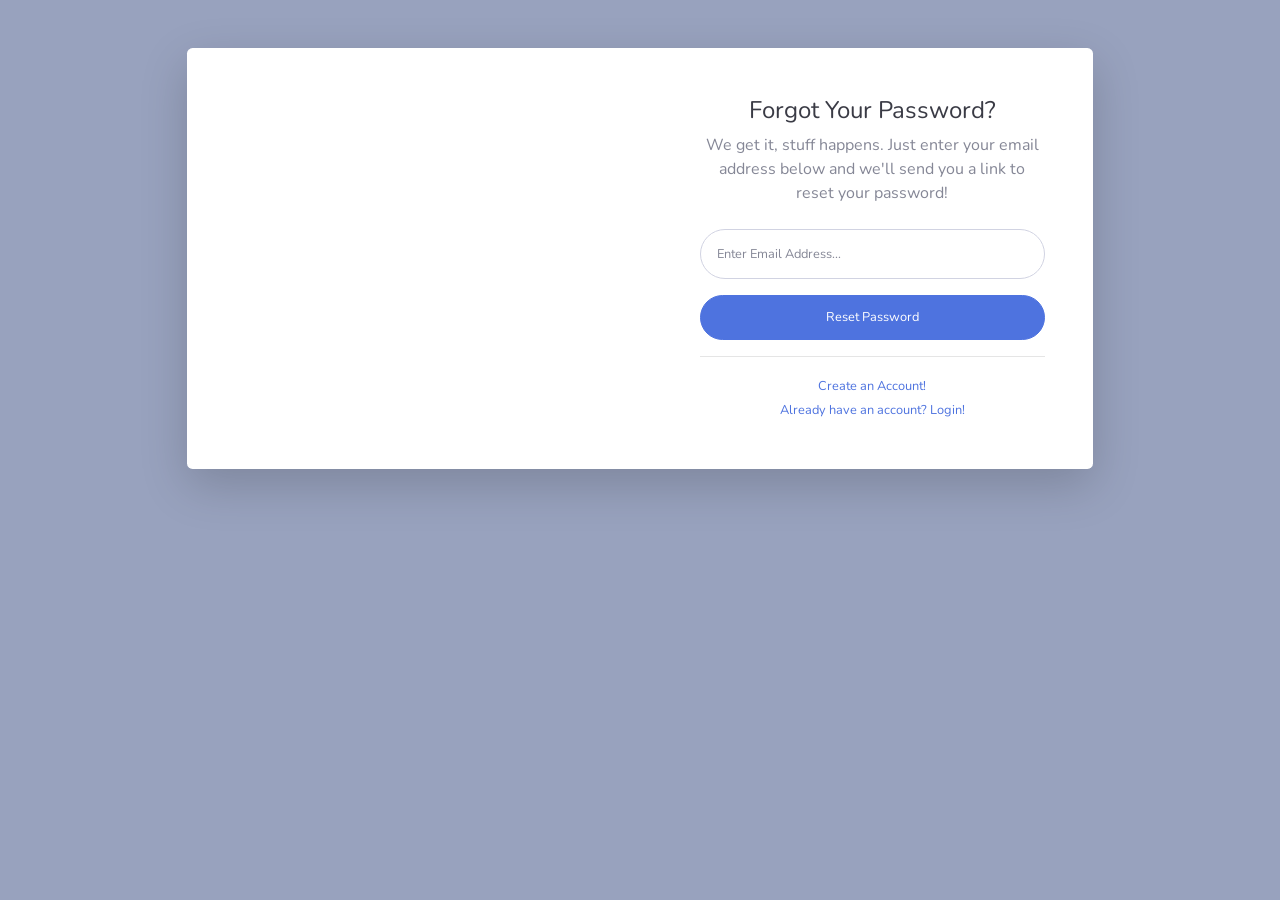
<file: admin/public/forgot-password.html>
<!DOCTYPE html>
<html lang="en">

<head>

    <meta charset="utf-8">
    <meta http-equiv="X-UA-Compatible" content="IE=edge">
    <meta name="viewport" content="width=device-width, initial-scale=1, shrink-to-fit=no">
    <meta name="description" content="">
    <meta name="author" content="">

    <title>SB Admin 2 - Forgot Password</title>

    <!-- Custom fonts for this template-->
    <link href="vendor/fontawesome-free/css/all.min.css" rel="stylesheet" type="text/css">
    <link
        href="https://fonts.googleapis.com/css?family=Nunito:200,200i,300,300i,400,400i,600,600i,700,700i,800,800i,900,900i"
        rel="stylesheet">

    <!-- Custom styles for this template-->
    <link href="css/sb-admin-2.min.css" rel="stylesheet">

</head>

<body class="bg-gradient-primary">

    <div class="container">

        <!-- Outer Row -->
        <div class="row justify-content-center">

            <div class="col-xl-10 col-lg-12 col-md-9">

                <div class="card o-hidden border-0 shadow-lg my-5">
                    <div class="card-body p-0">
                        <!-- Nested Row within Card Body -->
                        <div class="row">
                            <div class="col-lg-6 d-none d-lg-block bg-password-image"></div>
                            <div class="col-lg-6">
                                <div class="p-5">
                                    <div class="text-center">
                                        <h1 class="h4 text-gray-900 mb-2">Forgot Your Password?</h1>
                                        <p class="mb-4">We get it, stuff happens. Just enter your email address below
                                            and we'll send you a link to reset your password!</p>
                                    </div>
                                    <form class="user">
                                        <div class="form-group">
                                            <input type="email" class="form-control form-control-user"
                                                id="exampleInputEmail" aria-describedby="emailHelp"
                                                placeholder="Enter Email Address...">
                                        </div>
                                        <a href="login.html" class="btn btn-primary btn-user btn-block">
                                            Reset Password
                                        </a>
                                    </form>
                                    <hr>
                                    <div class="text-center">
                                        <a class="small" href="register.php">Create an Account!</a>
                                    </div>
                                    <div class="text-center">
                                        <a class="small" href="login.html">Already have an account? Login!</a>
                                    </div>
                                </div>
                            </div>
                        </div>
                    </div>
                </div>

            </div>

        </div>

    </div>

    <!-- Bootstrap core JavaScript-->
    <script src="vendor/jquery/jquery.min.js"></script>
    <script src="vendor/bootstrap/js/bootstrap.bundle.min.js"></script>

    <!-- Core plugin JavaScript-->
    <script src="vendor/jquery-easing/jquery.easing.min.js"></script>

    <!-- Custom scripts for all pages-->
    <script src="js/sb-admin-2.min.js"></script>

</body>

</html>
</file>
